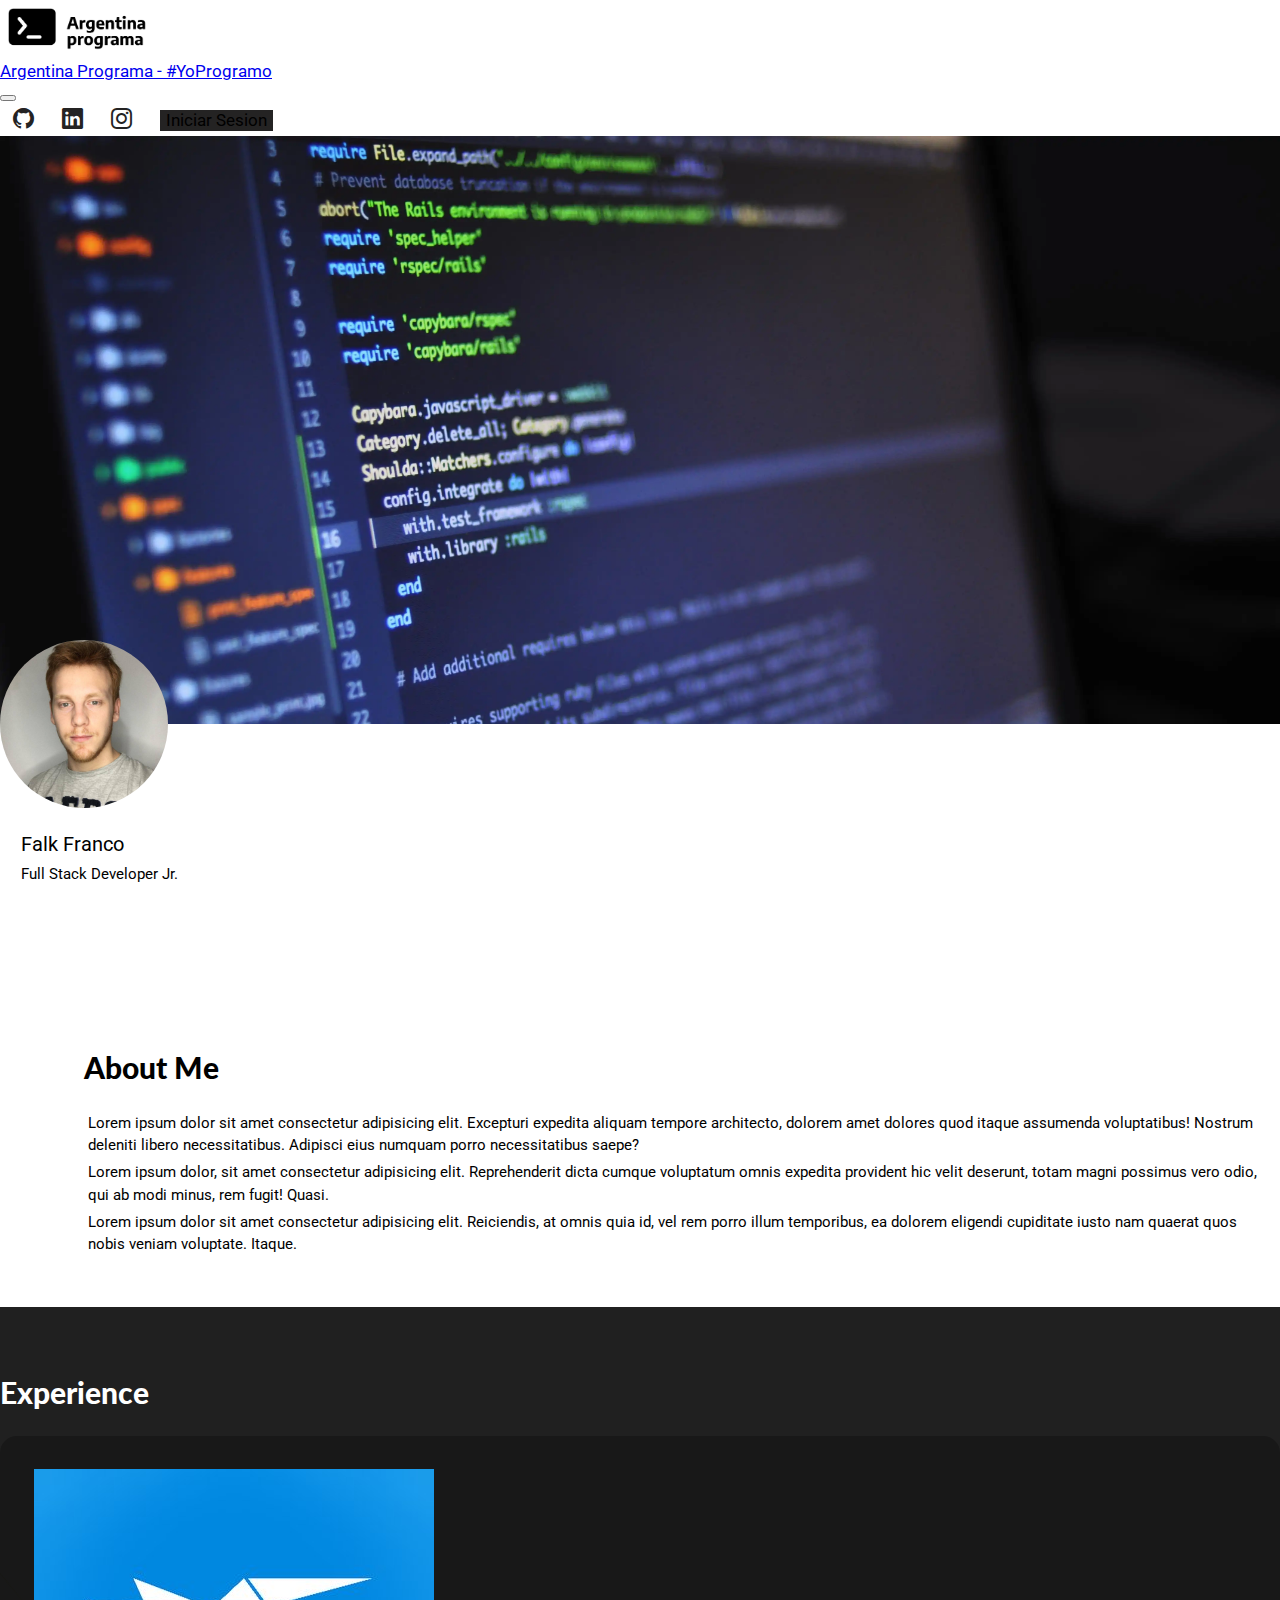
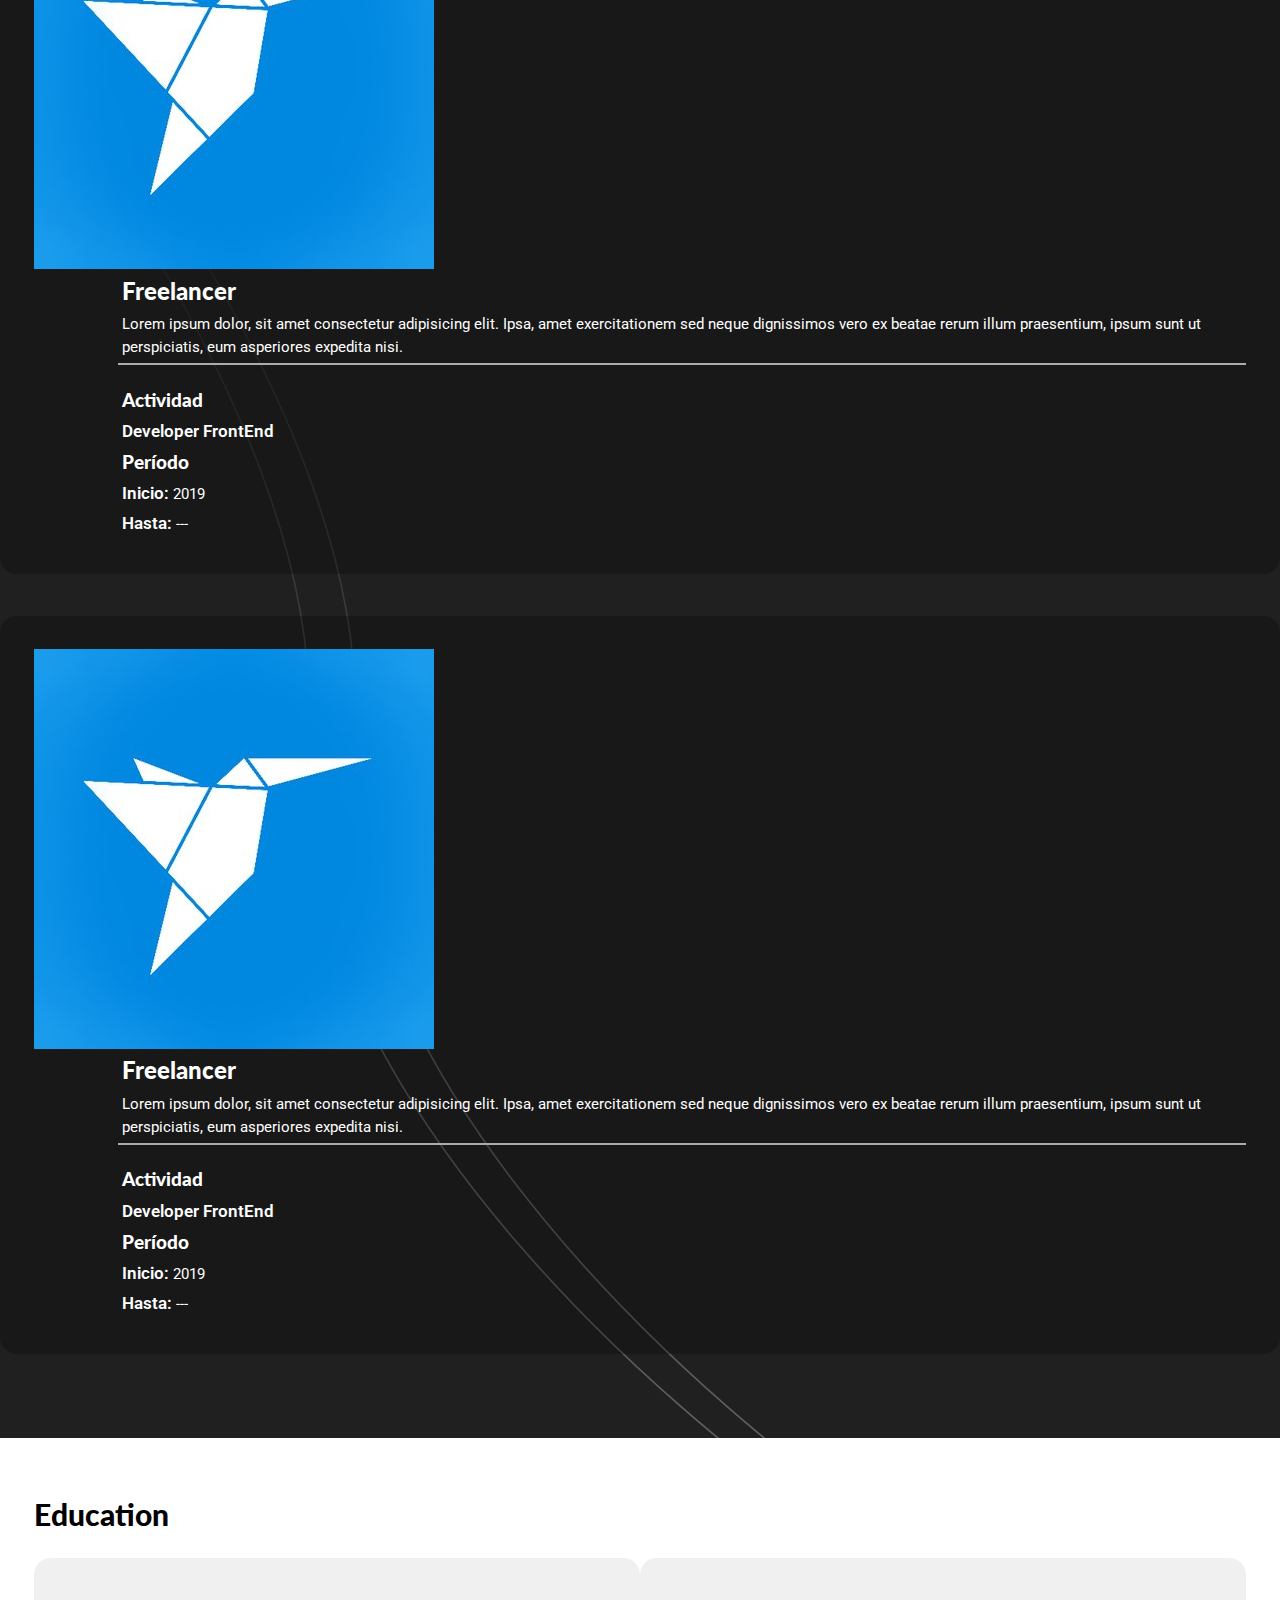
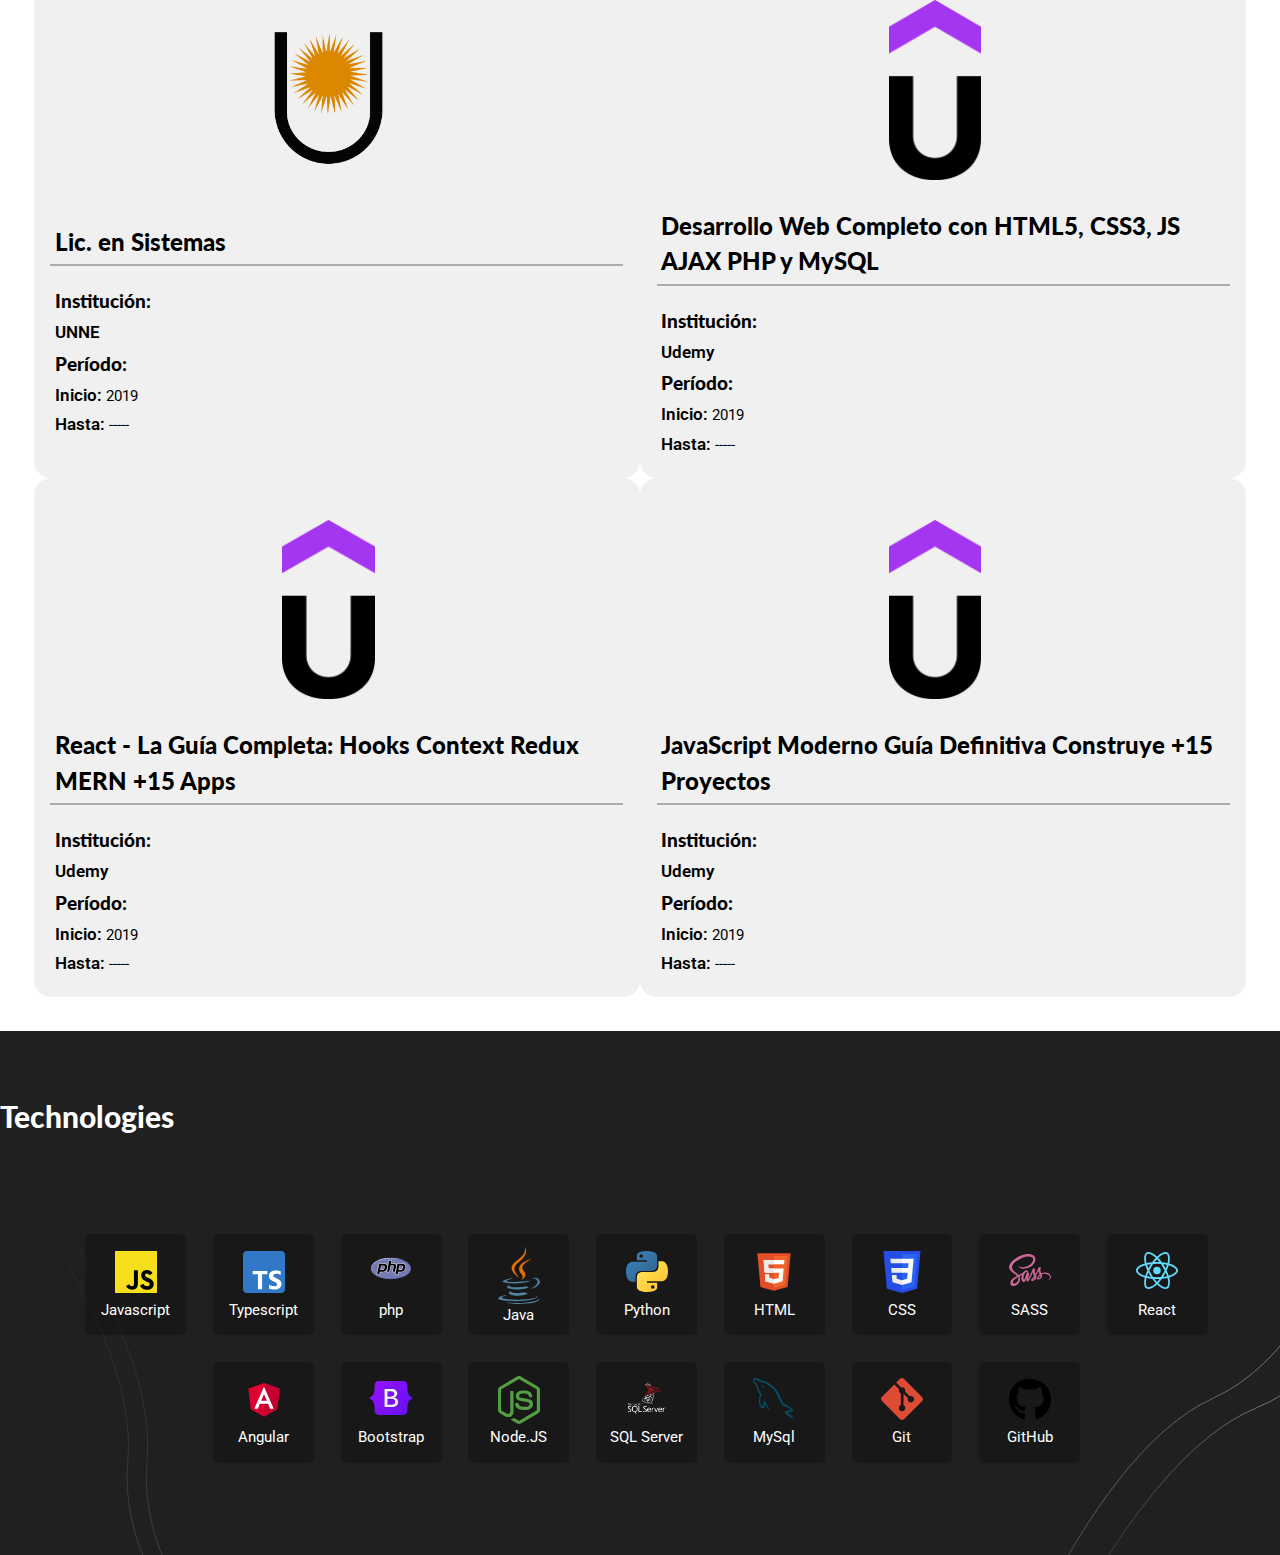
<file: index.html>
<!DOCTYPE html>
<html lang="en">
<head>
    <meta charset="UTF-8">
    <meta http-equiv="X-UA-Compatible" content="IE=edge">
    <meta name="viewport" content="width=device-width, initial-scale=1.0">
    <link rel="preconnect" href="https://fonts.googleapis.com">
    <link rel="preconnect" href="https://fonts.gstatic.com" crossorigin>
    <link href="https://fonts.googleapis.com/css2?family=Lato:wght@400;900&family=Roboto:wght@400;700;900&display=swap" rel="stylesheet">
    <link rel="stylesheet" href="css/normalize.css">
    <link href="https://cdn.jsdelivr.net/npm/bootstrap@5.1.3/dist/css/bootstrap.min.css" rel="stylesheet" integrity="sha384-1BmE4kWBq78iYhFldvKuhfTAU6auU8tT94WrHftjDbrCEXSU1oBoqyl2QvZ6jIW3" crossorigin="anonymous">
    <link rel="stylesheet" href="https://cdn.jsdelivr.net/npm/bootstrap-icons@1.8.1/font/bootstrap-icons.css">
    
    <link rel="stylesheet" href="css/styles.css">
    <title>Portfolio - Arg Programa</title>
</head>
<body>
    <header>
        <nav class="navbar navbar-expand-lg navbar-light bg-transparent">
            <div class="container-fluid mx-3">
                <div class="brand">
                    <a class="navbar-brand text-bold text-dark " href="#"><img  class="logo d-inline-block align-text-center " src="img/APLogo-20-20.png" alt="ArgPrograma"> <span>Argentina Programa - #YoProgramo</span> </a>
                </div>

                <button class="navbar-toggler" type="button" data-bs-toggle="collapse" data-bs-target="#socialNav" aria-controls="socialNav" aria-expanded="false" aria-label="Toggle navigation">
                    <span class="navbar-toggler-icon"></span>
                </button>
               <div class="collapse navbar-collapse justify-content-md-end social" id="socialNav">
                   <div class="navbar-nav">
                    <a href="prueba.html"><i class="bi bi-github social-icon "></i></a>
                    <a href="#"><i class="bi bi-linkedin social-icon"></i></a>
                    <a href="#"><i class="bi bi-instagram social-icon"></i></a>
                    <button class="btn btn-primary " type="button">Iniciar Sesion </button>
                   </div> 
            </div>
          </nav>
          <div class=" container container-220">
            <div class="hero"></div>
          </div>
    </header>

    <section class="about-me container ">
        <div class="container-exp">
            <div class="mb-5 row ">
                <div class="col-xl-2 text-center d-flex flex-column justify-content-center align-items-center pr-t-10">
                        <img  class="picture" src="img/yo.jpg" height="100px" width="100px" alt="foto perfil">
                    <div class="text-information">
                        <p><span>Falk Franco</span></p>
                        <p>Full Stack Developer Jr.</p>
                    </div>
                </div>
                <div class="col-xl-9 ml-10 text-about-me col-lg-12  px-5">
                    <h2>About Me</h2>
                    <p>Lorem ipsum dolor sit amet consectetur adipisicing elit. Excepturi expedita aliquam tempore architecto, dolorem amet dolores quod itaque assumenda voluptatibus! Nostrum deleniti libero necessitatibus. Adipisci eius numquam porro necessitatibus saepe?</p>
                    <p>Lorem ipsum dolor, sit amet consectetur adipisicing elit. Reprehenderit dicta cumque voluptatum omnis expedita provident hic velit deserunt, totam magni possimus vero odio, qui ab modi minus, rem fugit! Quasi.</p>
                    <p>Lorem ipsum dolor sit amet consectetur adipisicing elit. Reiciendis, at omnis quia id, vel rem porro illum temporibus, ea dolorem eligendi cupiditate iusto nam quaerat quos nobis veniam voluptate. Itaque.</p>
                </div>
            </div>
        </div>
    </section>

    <section class=" cl-w py-4 p-lg-4 bg-im-bl">
      <div class="experience container container-m  px-5">
      <h2>Experience</h2>
      <div class="container-exp row justify-content-center ">
          <div class="mb-5 row  col-9 col-md-12 col-xl-12 my-4 bg-secondary-items p-4 rounded">
              <img class="col-12 col-md-5 col-lg-4 col-xl-2  me-md-5" src="img/freelancer-com.jpg" alt="">
              <div class="ml-10 col-xl-7 col-md-6 col-lg-4">
                  <h3>Freelancer</h3>
                  <p>Lorem ipsum dolor, sit amet consectetur adipisicing elit. Ipsa, amet exercitationem sed neque dignissimos vero ex beatae rerum illum praesentium, ipsum sunt ut perspiciatis, eum asperiores expedita nisi.</p>
                  <div class="info-extra row">
                      <div class="actividad col-md-6 col-6">
                          <h4>Actividad</h4>
                          <div class="d-flex gap-5">
                              <p><span>Developer FrontEnd</span></p>
                              <p></p>
                          </div>
                      </div>
                      <div class="periodo col-md-6 col-6">
                          <h4>Período</h4>
                          <div class="duration d-flex gap-xl-5 gap-md-1">
                              <p><span>Inicio:</span> 2019</p>
                              <p><span>Hasta:</span> ---</p>
                          </div>
                      </div>
                       
                  </div>
              </div>
          </div>

          <div class="mb-5 row col-9 col-md-12 col-xl-12 bg-secondary-items p-4 rounded">
            <img class="col-xl-2 col-md-5 col-lg-4 me-md-5" src="img/freelancer-com.jpg" alt="">
            <div class="ml-10 col-xl-7 col-md-6 col-lg-4">
                <h3>Freelancer</h3>
                <p>Lorem ipsum dolor, sit amet consectetur adipisicing elit. Ipsa, amet exercitationem sed neque dignissimos vero ex beatae rerum illum praesentium, ipsum sunt ut perspiciatis, eum asperiores expedita nisi.</p>
                <div class="info-extra row">
                    <div class="actividad col-md-6 col-6">
                        <h4>Actividad</h4>
                        <div class="d-flex gap-5">
                            <p><span>Developer FrontEnd</span></p>
                            <p></p>
                        </div>
                    </div>
                    <div class="periodo col-md-6 col-6">
                        <h4>Período</h4>
                        <div class="duration d-flex gap-xl-5 gap-md-1">
                            <p><span>Inicio:</span> 2019</p>
                            <p><span>Hasta:</span> ---</p>
                        </div>
                    </div>
                     
                </div>
            </div>
        </div>
      </div>
    </div>
  </section>

    <section class=" container container-m p-4 p-lg-10 ">
        <h2>Education</h2>
        <div class="container-exp row education d-flex flex-column flex-center flex-md-row justify-content-md-center gap-md-5">
            <div class="elem-edu row my-4 flex-md-column col-md-5  col-xl ">
                <img class="col-4 col-md-12 p-img-2 m-md-auto" src="img/Unne-1.png" alt="">
                <div class="col-8 col-md-12 d-flex flex-column justify-content-evenly align-items-center ">
                    <h3>Lic. en Sistemas</h3>
                
                    <div class="info-extra col-md-12 ">
                        <div class="actividad d-flex  justify-content-md-start justify-content-lg-center">
                            <h4 class="my-3 mx-4">Institución:</h4>
                            <p class="my-3"><span>UNNE</span></p>
                        </div>
                        <div class="periodo d-flex justify-content-lg-center">
                            <h4 class="my-3 mx-4">Período:</h4>
                            <div class="duration">
                            <p class="my-3 mx-0"><span>Inicio:</span> 2019</p>
                            <p class="m-0"><span>Hasta:</span> -----</p>
                            </div>
                        </div>  
                    </div>
                </div>
            </div>
            <div class="elem-edu row my-4 flex-md-column col-md-5  col-xl">
                <img class="col-4 col-md-12 m-md-auto" src="img/udemy.png" alt="">
                <div class="col-8 col-md-12 d-flex flex-column justify-content-evenly align-items-center">
                    <h3 class="fs-2 my-1 px-4 px-md-3 text-xl-center">Desarrollo Web Completo con HTML5, CSS3, JS AJAX PHP y MySQL</h3>
                    
                    <div class="info-extra col-md-12 ">
                        <div class="actividad d-flex justify-content-md-start justify-content-lg-center">
                            <h4 class="my-3 mx-4">Institución:</h4>
                            <p class="my-3"><span>Udemy</span></p>
                        </div> 
                        <div class="periodo d-flex justify-content-lg-center">
                            <h4 class="my-2 mx-4">Período:</h4>
                            <div class="duration ">
                                <p class="my-2 mx-0"><span>Inicio:</span> 2019</p>
                                <p class="m-0"><span>Hasta:</span> -----</p>
                            </div>
                        </div>  
                    </div>
                </div>
            </div>

            <div class="elem-edu row my-4 flex-md-column col-md-5 col-xl">
                <img class="col-4  col-md-12 m-md-auto" src="img/udemy.png" alt="">
                <div class="col-8 col-md-12 d-flex flex-column justify-content-evenly align-items-center">
                    <h3 class="fs-2 my-1 px-4 px-md-3 text-xl-center">React - La Guía Completa: Hooks Context Redux MERN +15 Apps</h3>
                    
                    <div class="info-extra col-md-12">
                        <div class="actividad d-flex justify-content-md-start justify-content-lg-center">
                            <h4 class="my-3 mx-4">Institución:</h4>
                            <p class="my-3"><span>Udemy</span></p>
                        </div>
                        <div class="periodo d-flex justify-content-lg-center">
                            <h4 class="my-2 mx-4">Período:</h4>
                            <div class="duration ">
                                <p class="my-2 mx-0"><span>Inicio:</span> 2019</p>
                                <p class="m-0"><span>Hasta:</span> -----</p>
                            </div>
                        </div>  
                    </div>
                </div>
            </div>

            <div class="elem-edu row my-4 flex-md-column col-md-5  col-xl">
                <img class="col-4 col-md-12 m-md-auto" src="img/udemy.png" alt="">
                <div class="col-8 col-md-12 d-flex flex-column justify-content-evenly align-items-center">
                    <h3 class="fs-2 my-1 px-4 px-md-3 text-xl-center">JavaScript Moderno Guía Definitiva Construye +15 Proyectos</h3>
                    
                    <div class="info-extra col-md-12">
                        <div class="actividad d-flex justify-content-md-start justify-content-lg-center">
                            <h4 class="my-3 mx-4">Institución:</h4>
                            <p class="my-3"><span>Udemy</span></p>
                        </div>
                        <div class="periodo d-flex justify-content-lg-center">
                            <h4 class="my-2 mx-4">Período:</h4>
                            <div class="duration ">
                                <p class="my-2 mx-0"><span>Inicio:</span> 2019</p>
                                <p class="m-0"><span>Hasta:</span> -----</p>
                            </div>
                        </div>  
                    </div>
                </div>
            </div>
        </div>
    </section>

    <main class="bg-im-bl">
        <div class="container container-m px-5">
          <h2 class="c-white text-center" data-aos="fade-right" data-aos-offset="300" data-aos-easing="ease-in-sine">Technologies</h2>
    
          <div class="col-12 col-lg-8 p-4 p-sm-5 m-auto ">
            <div class="skills ">
              <ul>
                <li data-aos="fade-up" data-aos-duration="1500" data-aos-duration="1500">
                  <img src="img/Unofficial_JavaScript_logo_2.svg" alt="">
                  <p>Javascript</p>
                </li>
                <li data-aos="fade-up" data-aos-duration="1500">
                  <img src="img/Typescript_logo_2020.svg" alt="">
                  <p>Typescript</p>
                </li>
                <li data-aos="fade-up" data-aos-duration="1500">
                  <img src="img/PHP-logo.svg" alt="">
                  <p>php</p>
                </li>
                <li data-aos="fade-up" data-aos-duration="1500">
                  <img src="img/java.svg" alt="" height="50" ">
                  <p>Java</p>
                </li>
                <li data-aos="fade-up" data-aos-duration="1500">
                  <img src="img/Python-logo-notext.svg" alt="" height="50" ">
                  <p>Python</p>
                </li>
                <li data-aos="fade-up" data-aos-duration="1500">
                  <img src="img/html-5.svg" alt="">
                  <p>HTML</p>
                </li>
                <li data-aos="fade-up" data-aos-duration="1500">
                  <img src="img/css-3.svg" alt="">
                  <p>CSS</p>
                </li>
                <li data-aos="fade-up" data-aos-duration="1500">
                  <img src="img/Sass_Logo_Color.svg" alt="" >
                  <p>SASS</p>
                </li>
                <li data-aos="fade-up" data-aos-duration="1500">
                  <img src="img/React.svg" alt="" height="50">
                  <p>React</p>
                </li>
                <li data-aos="fade-up" data-aos-duration="1500">
                  <img src="img/Angular_full_color_logo.svg" alt=""  >
                  <p>Angular</p>
                </li>
                <li data-aos="fade-up" data-aos-duration="1500">
                  <img src="img/Bootstrap_logo.svg" alt="">
                  <p>Bootstrap</p>
                </li>
                <li data-aos="fade-up" data-aos-duration="1500">
                  <img src="img/nodejs-seeklogo.com.svg" alt="">
                  <p>Node.JS</p>
                </li>
                <li data-aos="fade-up" data-aos-duration="1500">
                  <img src="img/microsoft-sql-server.png" alt="">
                  <p>SQL Server</p>
                </li>
                <li data-aos="fade-up" data-aos-duration="1500">
                  <img src="img/mysql.svg" alt="">
                  <p>MySql</p>
                </li>
                
                <li data-aos="fade-up" data-aos-duration="1500">
                  <img src="img/git.svg" alt="">
                  <p>Git</p>
                </li>
                <li data-aos="fade-up" data-aos-duration="1500">
                  <img src="img/github-brands.svg" alt="">
                  <p>GitHub</p>
                </li>
                
              </ul>
              
                
              </ul>
            </div>
          </div>
      </div>
      </main>

    
    
    <script src="https://cdn.jsdelivr.net/npm/bootstrap@5.1.3/dist/js/bootstrap.bundle.min.js" integrity="sha384-ka7Sk0Gln4gmtz2MlQnikT1wXgYsOg+OMhuP+IlRH9sENBO0LRn5q+8nbTov4+1p" crossorigin="anonymous"></script>
</body>
</html>
</file>
<file: css/styles.css>
:root{
    --celeste: #15a9ff;
    --verde: #9ddebc;
    --grisClaro: #f0f0f0;
    --blanco: #fff;
    --negro: rgb(36, 35, 35);
    
    --separacion: 5rem;

    --fuentePrincipal: 'Roboto', sans-serif;
    --fuenteSecundaria:'Lato', sans-serif;
    
}


html{
    box-sizing: border-box;
    font-size: 52.5%;
}

*,*:before,*:after{
    box-sizing: inherit;
}
body{
    font-family: var(--fuentePrincipal);
    font-size: 1.6rem;
    line-height: 1.5;
}

/* Globales */
h1,h2,h3,h4{
    font-weight: 900;
    font-family: var(--fuenteSecundaria);
    margin: calc( var(--separacion) / 2 ) 0;
    /* margin:0; */
}

h1{
    font-size: 4.4rem;
}
h2{
    font-size: 3.6rem;
}
h3{
    font-size: 2.8rem;
}
h4{
    font-size: 2.3rem;
}
p{
    font-size: 1.8rem;
}


img{
    max-width: 100%;
    display: block;
    height: auto;
}

/* Utilidades */
.bg-secondary{
    background-color: #202020 !important;
}
.bg-secondary-items{
    background-color:  rgba(0, 0, 0, 0.25);
}
.cl-w{
    color: white;
}
.container-220{
    max-width: 220rem;
}
@media (min-width:998px) {
    .container-m{
        max-width: 195rem;
    }
}
.text-bold{
    /* font-weight: 800; */
    font-size: 2rem;
}
.btn{
    font-size: 2rem;
}
.btn-primary{
    background-color: var(--negro);
    border: none;
}
.btn-primary:hover{
    background-color: var(--verde);
    color: var(--negro);
}

@media (min-width:768px){
    .p-lg-10{
        padding: calc(var(--separacion)*2) !important;
    }
}
.p-4{
    padding: 4rem !important;
}

.p-img-2{
    padding: 2rem 2rem 2rem 0 !important; 
}


@media (min-width:992px) {
    .mb-5{
        margin-bottom: var(--separacion);
    }
    .mb-10{
        margin-bottom: calc(var(--separacion) * 4);
    }
    .ml-10{
        margin-left: calc(var(--separacion) * 2) ;
    }
}

/* Header */

/* Navbar */
.logo{
    height: 5rem;
    margin: 2rem;
}
.brand span{
    display: none;
}

.navbar-toggler-icon{
    width: 2.5em;
    height: 2.5em;
}

@media (min-width:768px){
    .brand a{
        display: block;
       }
    .logo{
        height: 5rem;
        margin: 1rem;
    }
    .brand span{
        display: inline;
    }
    
}

.social-icon{
    font-size: 2.5rem;
    color: var(--negro);
}

@media(min-width:768px){
    .social a, .social button{
        margin: 0 1.5rem;
    }
}


/* Hero */
.hero{
    background-image: url(../img/works.webp);
    min-height: 50rem;
    background-size: cover;
    /* border: 1px solid red; */
}

@media(min-width:769px){
    .hero{
        height: 70rem;
    }
}


/* AboutMe */
.about-me{
    margin-bottom: calc(var(--separacion) * 2) ;
}
/* .profile-picture{
   position: relative; 
   left: 10rem;
   bottom: 10rem;
} */
.picture{
    border-radius: 50%;
    min-width: 20rem;
    height: 20rem; 
    z-index: 2;
}
.pr-t-10{
    /* padding-left: 1rem; */
    z-index: 3;
    position: relative;
    bottom: 10rem;
}
.text-information span{
    font-size: 2.4rem;
}
.text-information{
    padding: 2rem;
}
.text-about-me{
    position: relative;
    top: -10rem;
}


/* @media (min-width:992px) {
    .text-about-me{
        margin: 0;
    }
} */
@media (min-width:1200px) {
    .text-about-me{
        text-align: start;
        top: 4rem;
        padding: 0;
    }
}

@media (min-width: 998px){
   
    .education img{
        width: auto;
        height: 20rem;
    }
}







.elem-edu{
    background-color: var(--grisClaro);
    padding: 2rem;
    border-radius: 2rem;
}

@media (min-width:768px){
    .education{
        display: grid;
        grid-template-columns: repeat(2, 1fr);
    }
    .education img{
        height: auto;
        width: 20rem;
    }
    /* .elem-edu{
        margin: 0 auto;
    }  */
}


.info-extra span{
    font-weight: 600;
    font-size: 2rem;
}
.elem-edu img{
    border-right: 2px solid #acacac;
    padding: 3rem 3rem 3rem 1rem;
}
@media (min-width:768px) {
    .elem-edu img{
        border: none;
        height: auto;
        width: 15rem;
    }
}

.info-extra{
    padding-top: 2rem;
    border-top: 2px solid #acacac;
}

.info-extra h4, .info-extra p{
    margin: 0;
} 

.rounded{
    border-radius: 2rem !important;
}

.container-exp h3, .container-exp h4, .container-exp p{
    margin: 0.5rem;
}

.m-auto{
    margin:0 auto;
}


@media (min-width: 768px){
    .m-md-auto{
        margin: 0 auto;
    }
}


/* Skills */

.bg-im-bl{
    background-image: url(../img/Header_Black-01.svg);
    background-color: #202020;
    background-size: cover;
    position: relative;
    z-index: 25;
    padding: var(--separacion) 0;
    color: white;
}
.skills h3{
    color: white;
    /* // font-weight: bold; */
    text-align: start;
    padding: 0 0 0 2rem ;
    margin: 0;
}

.skills ul{
    display: flex;
    flex-wrap: wrap;
    margin-bottom: 2rem;
    justify-content: center;
}

.skills li{
    min-width: 12rem;
    height: 12rem;
    display: flex;
    flex-direction: column;
    align-items: center;
    margin-right: 2em;
    margin-top: 2em;
    transition: 0.2s;
    background-color: rgb(0 0 0 / 25%);
    border-radius: 5px;
    padding: 1em;
}

.skills li p{
    margin: auto 0 0 0;
}

.skills img{
    width: 5rem;
    margin: auto;
}
.skills p{
    color: white;
}
</file>
